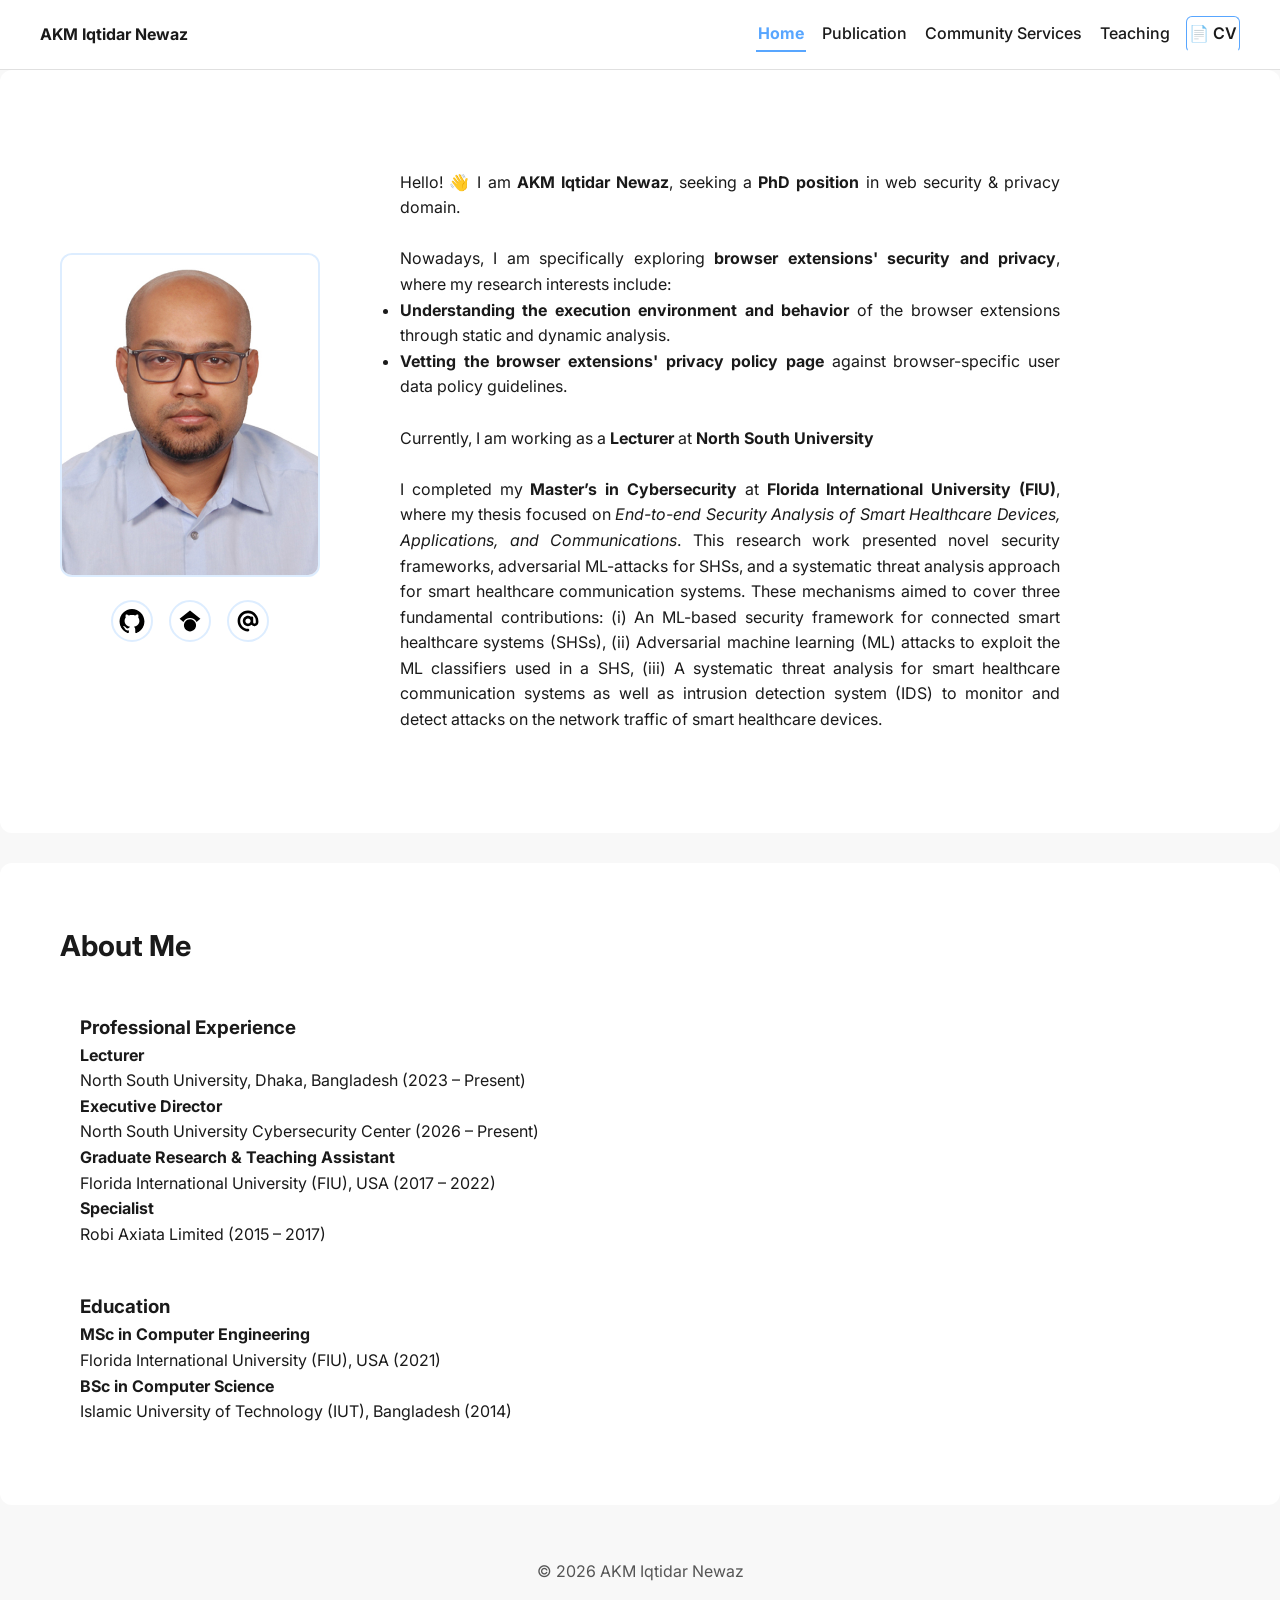
<file: index.html>
<!DOCTYPE html>
<html lang="en">
<head>
  <meta charset="UTF-8">
  <meta name="viewport" content="width=device-width, initial-scale=1.0">

  <title>AKM Iqtidar Newaz</title>

  <link rel="stylesheet" href="style.css">
  <script defer src="script.js"></script>

  <link href="https://fonts.googleapis.com/css2?family=Inter:wght@300;400;600;700&display=swap" rel="stylesheet">
</head>

<body>

<!-- NAVBAR -->
<nav>
  <div><a href="index.html"><b>AKM Iqtidar Newaz</b></a></div>

  <div class="nav-links">
    <a href="index.html">Home</a>
    <a href="publication.html">Publication</a>
    <a href="community.html">Community Services</a>
    <a href="teaching.html">Teaching</a>
    <a href="data/CV_AKM_Iqtidar_Newaz.pdf" target="_blank" class="cv-btn">
      📄 CV
    </a>

  </div>
</nav>

<!-- HERO -->
<div id="home" class="hero fade">

  <!-- LEFT COLUMN: profile pic + icons -->
  <div class="left-column">
    <img src="images/Profile_pic_1.jpg" alt="AKM Iqtidar Newaz" >
    
    <!-- ICON LINKS BELOW IMAGE -->
    <div class="icon-links">
      <a href="https://github.com/iqtidar27" target="_blank" title="GitHub">
        <img src="images/icons/github_icon.svg" alt="GitHub">
      </a>
      <a href="https://scholar.google.com/citations?user=oDNyH8oAAAAJ&hl=en" target="_blank" title="Google Scholar">
        <img src="images/icons/scholar_icon.svg" alt="Google Scholar">
      </a>
      <a href="mailto:iqtidar.newaz@northsouth.edu" title="Email">
        <img src="images/icons/email_icon.svg" alt="Email">
      </a>
    </div>
  </div>

  <!-- RIGHT COLUMN: text content -->
  <div class="hero-text">
    <!-- <h1>AKM Iqtidar Newaz</h1> -->
    <!-- <div class="tagline">Lecturer • AI • Robotics • Computer Vision</div> -->

    <div class="focus card">
      Hello! 👋 I am <strong>AKM Iqtidar Newaz</strong>, seeking a <strong>PhD position</strong> in web security & privacy domain.<br><br>

      Nowadays, I am specifically exploring <strong>browser extensions' security and privacy</strong>, where my research interests include:
      <ul>
        <li><strong>Understanding the execution environment and behavior</strong> of the browser extensions through static and dynamic analysis.</li>
        <li><strong>Vetting the browser extensions' privacy policy page </strong> against browser-specific user data policy guidelines.</li>
      </ul>

      <br>Currently, I am working as a <strong>Lecturer</strong> at <strong>North South University</strong><br><br>

      I completed my <strong>Master’s in Cybersecurity</strong> at <strong>Florida International University (FIU)</strong>, where my thesis focused on <em>End-to-end Security Analysis of Smart Healthcare Devices, Applications, and Communications</em>. This research work presented novel security frameworks, adversarial ML-attacks for SHSs, and a systematic threat analysis approach for smart healthcare communication systems. These mechanisms aimed to cover three fundamental contributions: (i) An ML-based security framework for connected smart healthcare systems (SHSs), (ii) Adversarial machine learning (ML) attacks to exploit the ML classifiers used in a SHS, (iii) A systematic threat analysis for smart healthcare communication systems as well as intrusion detection system (IDS) to monitor and detect attacks on the network traffic of smart healthcare devices.
    </div>
  </div>

</div>

<!-- ABOUT + PERSONAL -->
<div class="section fade">
  <h2>About Me</h2>
  
  <!-- <div class="section fade">
   -->
  
  <!-- SINGLE-COLUMN LAYOUT -->
  <div style="margin-top:5px; display:flex; flex-direction:column; gap:5px;">
    
    <!-- PROFESSIONAL EXPERIENCE CARD -->
    <div class="card">
      <h3>Professional Experience</h3>
      <p><b>Lecturer</b><br>
      North South University, Dhaka, Bangladesh (2023 – Present)</p>
      <p><b>Executive Director</b><br>
      North South University Cybersecurity Center (2026 – Present)</p>
      <p><b>Graduate Research & Teaching Assistant</b><br>
       Florida International University (FIU), USA (2017 – 2022)</p>
      <p><b>Specialist</b><br>
      Robi Axiata Limited (2015 – 2017)</p>
      
    </div>

    <!-- EDUCATION CARD -->
    <div class="card">
      <h3>Education</h3>
      <p><b>MSc in Computer Engineering</b><br>
      Florida International University (FIU), USA (2021)
      </p>
      <p><b>BSc in Computer Science</b><br>
      Islamic University of Technology (IUT), Bangladesh (2014)</p>
    </div>

  <!-- </div> -->
  </div>
</div>



<!-- FOOTER -->
<footer>
  © 2026 AKM Iqtidar Newaz
</footer>

</body>
</html>
</file>
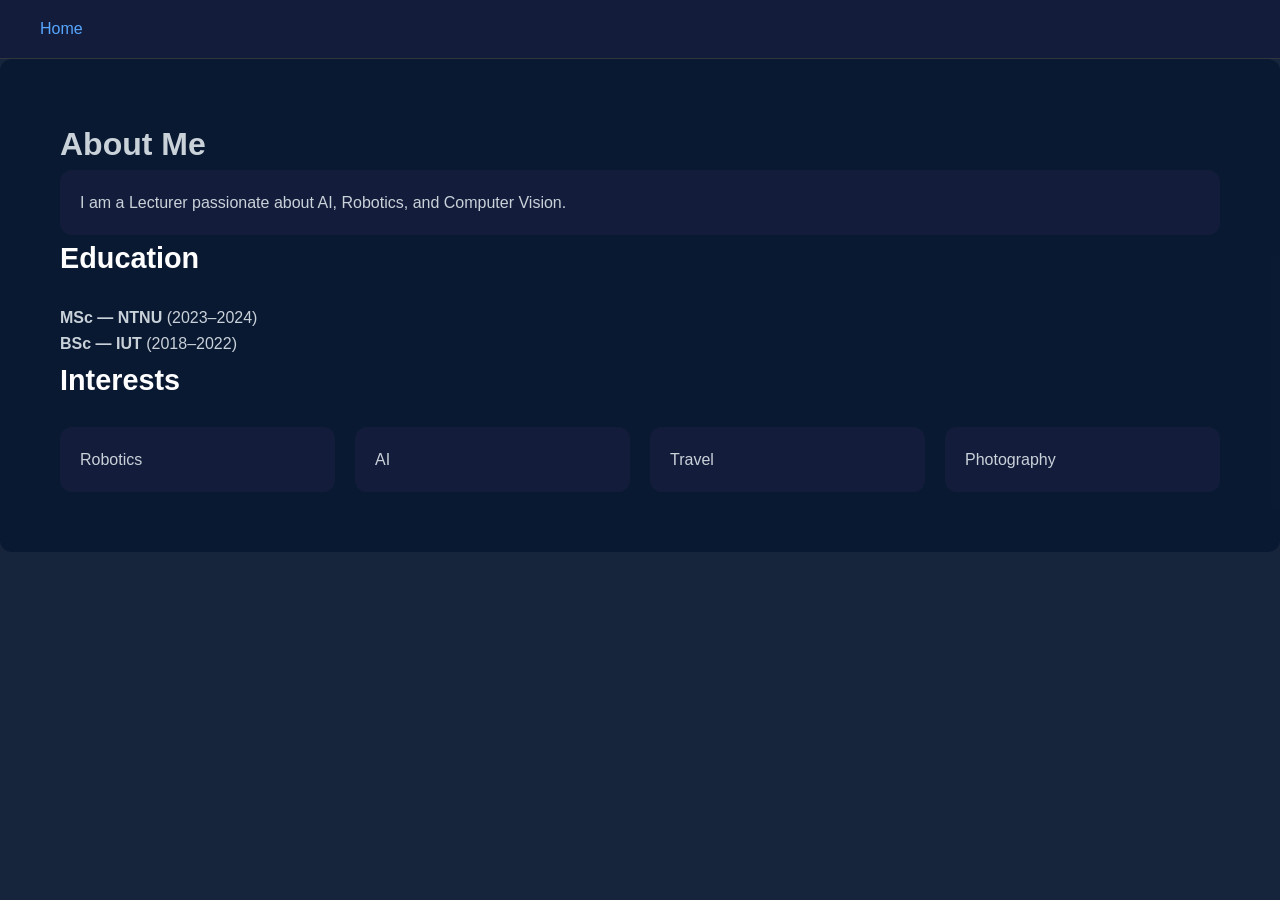
<file: about.html>
<!DOCTYPE html>
<html>
<head>
<title>About</title>
<link rel="stylesheet" href="style.css">
</head>

<body>

<nav>
  <a href="index.html">Home</a>
</nav>

<div class="section">

<h1>About Me</h1>

<div class="card">
I am a Lecturer passionate about AI, Robotics, and Computer Vision.
</div>

<h2>Education</h2>

<div class="timeline">
<p><b>MSc — NTNU</b> (2023–2024)</p>
<p><b>BSc — IUT</b> (2018–2022)</p>
</div>

<h2>Interests</h2>

<div class="grid">
<div class="card">Robotics</div>
<div class="card">AI</div>
<div class="card">Travel</div>
<div class="card">Photography</div>
</div>

</div>

</body>
</html>
</file>
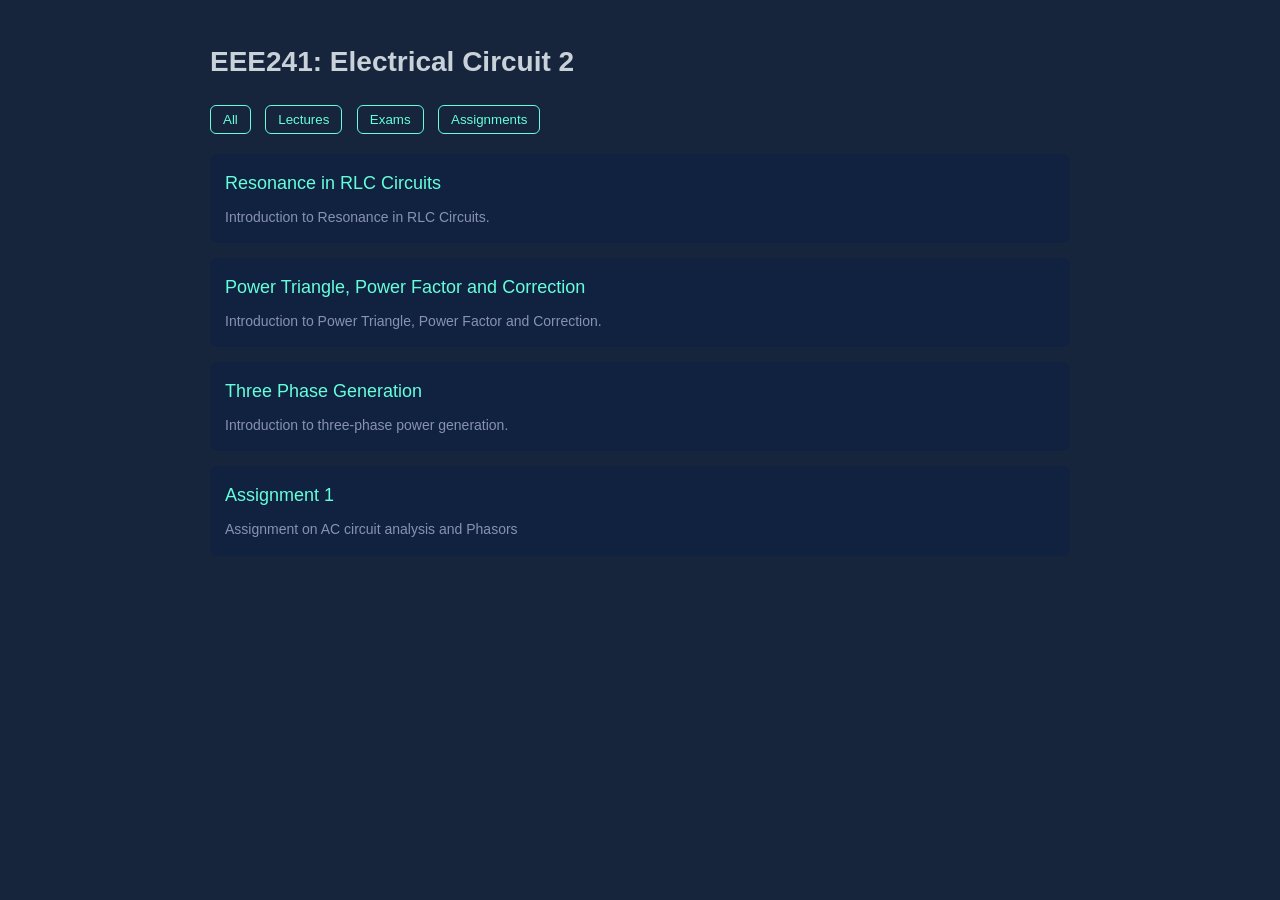
<file: courses/EEE241.html>
<!DOCTYPE html>
<html lang="en">
<head>
  <meta charset="UTF-8">
  <title>EEE241: Electrical Circuit 2</title>

  <!-- Global CSS -->
  <link rel="stylesheet" href="../style.css">

  <!-- Course-specific CSS -->
  <link rel="stylesheet" href="style.css">
</head>
<body>

  <div class="course-container">
    <h1 id="course-title">Loading...</h1>

    <div class="filter-bar">
      <button onclick="filterItems('all')">All</button>
      <button onclick="filterItems('lecture')">Lectures</button>
      <button onclick="filterItems('exam')">Exams</button>
      <button onclick="filterItems('assignment')">Assignments</button>
    </div>

    <div id="resource-list"></div>
  </div>

  <script>
    const JSON_FILE = "EEE241.json";
  </script>

  <script src="script.js"></script>
</body>
</html>
</file>
<file: style.css>
/* =========================
   BASIC RESET + MOBILE-FIRST
========================= */
* {
  margin: 0;
  padding: 0;
  box-sizing: border-box;
}

body {
  font-family: 'Inter', Arial, sans-serif;
  background: rgba(10, 25, 50, 0.95);
  color: #c9d1d9;
  line-height: 1.6;
  font-size: 16px;
}

body.light {
  background: #f8f8f8;
  color: #1a1a1a;
}

/* =========================
   NAVBAR
========================= */
nav {
  display: flex;
  justify-content: space-between;
  align-items: center;
  padding: 14px 20px;
  background: rgba(20, 30, 60, 0.95);
  border-bottom: 1px solid #30363d;
  position: sticky;
  top: 0;
  z-index: 100;
  backdrop-filter: blur(10px);
  flex-wrap: wrap;
  gap: 12px;
}

body.light nav {
  background: #ffffff;
  border-color: #e0e0e0;
}

.nav-links {
  display: flex;
  align-items: center;
  flex-wrap: wrap;
  gap: 14px;
}

nav a {
  text-decoration: none;
  color: #58a6ff;
  font-weight: 500;
  white-space: nowrap;
}

body.light nav a {
  color: #1a1a1a;
}

.cv-btn {
  border: 1px solid #58a6ff;
  color: #58a6ff;
  padding: 8px 16px;
  border-radius: 6px;
  font-weight: 600;
  transition: 0.3s;
  white-space: nowrap;
}

.cv-btn:hover {
  background: #58a6ff;
  color: #fff;
  box-shadow: 0 0 15px #58a6ffaa;
}

.toggle-btn {
  cursor: pointer;
  font-size: 14px;
  padding: 4px 8px;
}

/* =========================
   HERO
========================= */
.hero {
  display: flex;
  flex-direction: column;
  align-items: center;
  padding: 40px 20px;
  gap: 30px;
  background: rgba(10, 25, 50, 0.95);
  border-radius: 12px;
  text-align: center;
  margin-bottom: 30px;

}

body.light .hero {
  background: #ffffff;
}

.left-column img {
  width: 100%;
  max-width: 260px;
  border-radius: 12px;
  border: 2px solid #58a6ff33;
}

.hero-text {
  width: 100%;
  max-width: 700px;
}

.hero-text h1 {
  font-size: 2.2rem;
  margin-bottom: 12px;
}

.tagline {
  font-size: 1.1rem;
  color: #8b949e;
  margin-bottom: 18px;
}

.focus {
  text-align: justify;
  padding: 20px;
  background: rgba(255,255,255,0.05);
  border-radius: 10px;
  width: 100%;
}

body.light .focus {
  background: #f9f9f9;
}

.icon-links {
  display: flex;
  gap: 16px;
  justify-content: center;
  margin-top: 15px;
}

.icon-links img {
  width: 42px;
  height: 42px;
  transition: 0.2s;
  padding: 6px;
  border-radius: 50%;
}

.icon-links img:hover {
  transform: scale(1.15);
}

body:not(.light) .icon-links img {
  background: #ffffff;
  filter: brightness(0.75);
}

/* =========================
   SECTIONS
========================= */
.section {
  padding: 40px 20px;
  margin-bottom: 30px;
  background: rgba(10, 25, 50, 0.95);
  border-radius: 12px;
}

body.light .section {
  background: #ffffff;
}

.section h2 {
  font-size: 1.8rem;
  margin-bottom: 24px;
  color: #ffffff;
}

body.light .section h2 {
  color: #1a1a1a;
}

/* =========================
   CARDS & GRIDS
========================= */
.card {
  background: rgba(20, 30, 60, 0.9);
  border-radius: 12px;
  padding: 20px;
  transition: 0.3s;
}

body.light .card {
  background: #ffffff;
}

.card:hover {
  transform: translateY(-6px);
  box-shadow: 0 8px 25px rgba(88,166,255,0.4);
}

.grid, .grid-2 {
  display: grid;
  gap: 20px;
}

.grid {
  grid-template-columns: repeat(auto-fit, minmax(260px, 1fr));
}

.grid-2 {
  grid-template-columns: repeat(auto-fit, minmax(280px, 1fr));
}

/* =========================
   PROJECTS
========================= */
.project-card {
  display: flex;
  flex-direction: column;
  gap: 20px;
  padding: 20px;
  border-radius: 14px;
  background: rgba(20, 30, 60, 0.9);
  border: 1px solid rgba(88,166,255,0.1);
}

body.light .project-card {
  background: #ffffff;
  border: 1px solid #e0e0e0;
}

.project-card:hover {
  transform: translateY(-5px);
  box-shadow: 0 10px 30px rgba(88,166,255,0.25);
}

.project-image img {
  width: 100%;
  height: auto;
  max-height: 180px;
  object-fit: cover;
  border-radius: 10px;
}

.project-content {
  flex: 1;
}
/* =========================
   PROJECT TAGS
========================= */
.project-tags {
  margin-top: 12px;
  display: flex;
  flex-wrap: wrap;
  gap: 8px;
}

.project-tags span {
  background: rgba(88, 166, 255, 0.15);
  color: #58a6ff;
  padding: 5px 10px;
  border-radius: 6px;
  font-size: 0.85rem;
  font-weight: 500;
  white-space: nowrap;
}

body.light .project-tags span {
  background: rgba(88, 166, 255, 0.12);
  color: #0066cc;
}
.project-actions {
  display: flex;
  flex-wrap: wrap;
  gap: 12px;
  margin-top: 12px;
  align-items: center;
}

/* Buttons - RESTORED */
.btn-primary {
  padding: 10px 16px;
  border-radius: 6px;
  text-decoration: none;
  color: #58a6ff;
  border: 1px solid #58a6ff;
  font-weight: 500;
  transition: 0.3s;
  display: inline-block;
}
.btn-primary-pdf {
  padding: 5px 8px;
  border-radius: 6px;
  text-decoration: none;
  color: #58a6ff;
  border: 1px solid #58a6ff;
  font-weight: 500;
  font-size: 10px;
  transition: 0.3s;
  display: inline-block;
}

.btn-primary:hover {
  background: #58a6ff;
  color: #fff;
}

.btn-primary-pdf:hover {
  background: #58a6ff;
  color: #fff;
}

.project-actions .btn-github {
  display: flex;
  align-items: center;
  justify-content: center;
  width: 44px;
  height: 44px;
  border-radius: 50%;
  background: #ffffff;
  border: none;
  transition: 0.2s;
}

.project-actions .btn-github img {
  width: 24px;
  height: 24px;
}

body:not(.light) .project-actions .btn-github {
  background: #ffffff;
}

.project-actions .btn-github:hover {
  transform: scale(1.15);
}

/* =========================
   NEWS TIMELINE
========================= */
#news-container {
  max-width: 820px;
  margin: 0 auto;
  padding: 20px 10px;
  position: relative;
}

#news-container::before {
  content: "";
  position: absolute;
  left: 14px;
  top: 0;
  bottom: 0;
  width: 3px;
  background: rgba(88,166,255,0.25);
}

.timeline-item {
  position: relative;
  margin-bottom: 32px;
  padding-left: 42px;
}

.timeline-dot {
  position: absolute;
  left: 8px;
  top: 6px;
  width: 14px;
  height: 14px;
  background: #58a6ff;
  border-radius: 50%;
  border: 3px solid #fff;
}

body.light .timeline-dot {
  border-color: #f8f8f8;
}

.timeline-content {
  background: rgba(20, 30, 60, 0.9);
  padding: 16px 18px;
  border-radius: 10px;
}

body.light .timeline-content {
  background: #ffffff;
  color: #1a1a1a;
}

/* =========================
   FADE + FOOTER
========================= */
.fade {
  opacity: 0;
  transform: translateY(20px);
  transition: 0.6s;
}

.fade.show {
  opacity: 1;
  transform: translateY(0);
}

footer {
  text-align: center;
  padding: 24px 20px;
  background: rgba(20, 30, 60, 0.95);
  color: #8b949e;
}

body.light footer {
  background: #f8f8f8;
  color: #555;
}

/* =========================
   MEDIA QUERIES
========================= */
@media (min-width: 768px) {
  .hero {
    flex-direction: row;
    text-align: left;
    padding: 60px 40px;
    gap: 40px;
  }

  .hero-text h1 {
    font-size: 2.8rem;
  }

  .section {
    padding: 50px 40px;
  }

  .project-card {
    flex-direction: row;
  }

  .project-image img {
    width: 240px;
    height: 160px;
  }

  nav {
    padding: 16px 40px;
  }
}

@media (min-width: 1024px) {
  .hero {
    padding: 80px 60px;
    gap: 60px;
  }

  .hero-text h1 {
    font-size: 3.2rem;
  }

  .section {
    padding: 60px 60px;
  }

  #news-container {
    padding: 30px 20px;
  }
}

@media (min-width: 1400px) {
  .section, .hero {
    max-width: 1200px;
    margin-left: auto;
    margin-right: auto;
  }
}

/* =========================
   AUTO LINKS (SMART LINKS)
========================= */
.auto-link {
  color: #58a6ff;
  text-decoration: none;
  border-bottom: 1px dashed rgba(88,166,255,0.6);
  transition: 0.2s;
  cursor: pointer;
}

.auto-link:hover {
  color: #79c0ff;
  border-bottom: 1px solid #79c0ff;
}

/* Light mode */
body.light .auto-link {
  color: #0066cc;
  border-bottom: 1px dashed rgba(0,102,204,0.5);
}

body.light .auto-link:hover {
  color: #004a99;
  border-bottom: 1px solid #004a99;
}

/* Publications Styling */
#publications .card {
  margin-bottom: 25px;
}

.pub-title {
  font-size: 1.35rem;
  color: #1400cc;
  margin-bottom: 8px;
  line-height: 1.4;
  font-weight: 900;
}

.pub-authors {
  color: #333;
  font-size: 1.02rem;
  margin-bottom: 6px;
}

.pub-venue {
  color: #555;
  font-style: italic;
  margin-bottom: 12px;
}

.pub-link {
  margin-top: 10px;
}

.btn-primary-pdf {
  display: inline-block;
  background: #2a8730;
  color: white;
  padding: 2px 8px;
  border-radius: 6px;
  text-decoration: none;
  font-weight: 500;
  transition: background 0.3s;
  font-size: 1rem;
}

.btn-primary-pdf:hover {
  background: #0052a3;
}
/* Community service blocks */
#projects-container {
  display: flex;
  flex-direction: column;
  gap: 18px;
}

#projects-container .community-block {
  background: #ffffff;
  border: 1px solid #e6e6e6;
  border-radius: 12px;
  padding: 20px 22px;
}

#projects-container .community-block h2 {
  font-size: 1.35rem;
  font-weight: 900;
  color: #1400cc;
  margin: 0 0 10px 0;
  line-height: 1.4;
}

#projects-container .community-block ul {
  list-style: disc;
  padding-left: 22px;
  margin: 0;
}

#projects-container .community-block li {
  margin: 6px 0;
  line-height: 1.55;
  color: #222;
}

#projects-container .community-block a {
  color: #1aa3b8;
  font-weight: 600;
  text-decoration: underline;
  text-underline-offset: 2px;
}

#projects-container .community-block a:hover {
  color: #0e7d8e;
}

.nav-links a {
  padding: 4px 2px;
  border-bottom: 2px solid transparent;
  transition: color 0.2s ease, border-color 0.2s ease, background 0.2s ease;
}

.nav-links a:hover {
  color: #58a6ff;
  border-bottom-color: #58a6ff;
}

.nav-links a.active {
  color: #58a6ff;
  font-weight: 700;
  border-bottom-color: #58a6ff;
}

.cv-btn:hover,
.cv-btn.active {
  border-bottom: 1px solid #58a6ff;
}
</file>
<file: courses/style.css>
.course-container {
  max-width: 900px;
  margin: auto;
  padding: 40px 20px;
}

#course-title {
  margin-bottom: 20px;
  font-size: 28px;
}

/* FILTER BAR */
.filter-bar {
  margin-bottom: 20px;
}

.filter-bar button {
  background: transparent;
  border: 1px solid #64ffda;
  color: #64ffda;
  padding: 6px 12px;
  margin-right: 10px;
  cursor: pointer;
  border-radius: 6px;
  transition: 0.3s;
}

.filter-bar button:hover {
  background: #64ffda;
  color: #0a192f;
}

/* RESOURCE CARD */
.resource {
  background: #112240;
  padding: 15px;
  margin-bottom: 15px;
  border-radius: 8px;
  transition: 0.3s;
}

.resource:hover {
  background: #233554;
}

.resource a {
  color: #64ffda;
  font-size: 18px;
  text-decoration: none;
}

.resource p {
  margin-top: 8px;
  font-size: 14px;
  color: #8892b0;
}

.resource.hidden {
  display: none;
}
</file>
